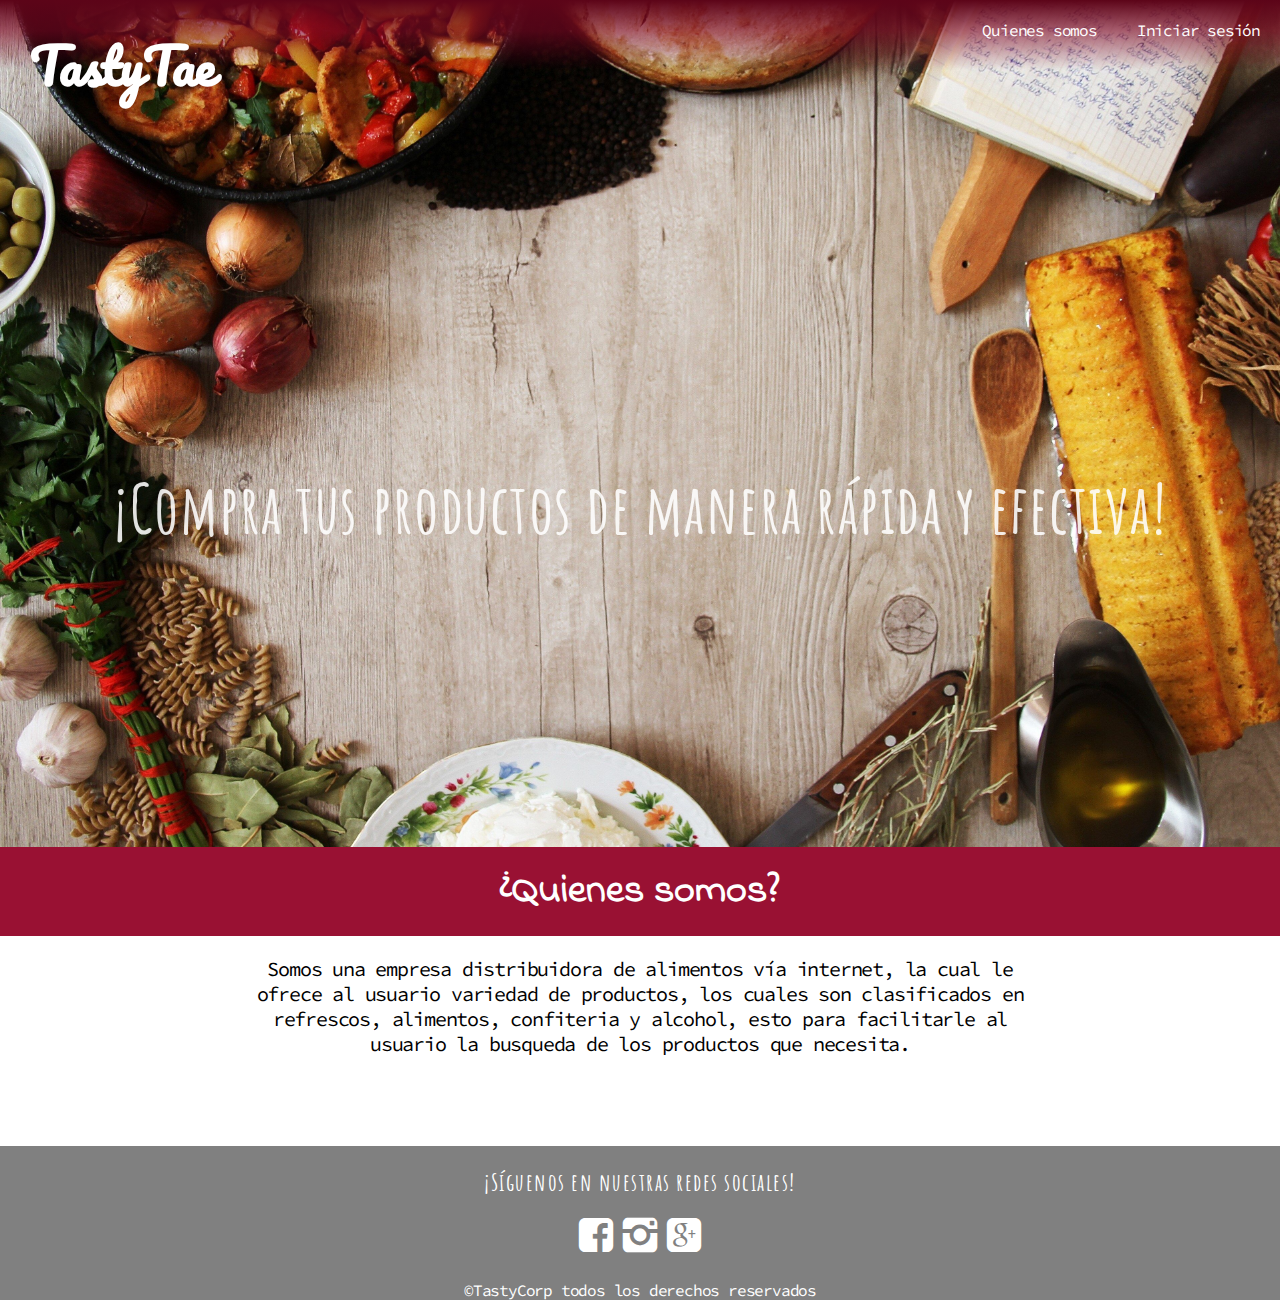
<file: web/index.html>
<!DOCTYPE html>
<!--
To change this license header, choose License Headers in Project Properties.
To change this template file, choose Tools | Templates
and open the template in the editor.
-->
<html>
    <head>
        <title>TODO supply a title</title>
        <meta charset="UTF-8">
        <meta name="viewport" content="width=device-width, initial-scale=1.0">
    </head>
    <body>
        <script>
            window.location.href = "logIn.html";
        </script>
    </body>
</html>
</file>
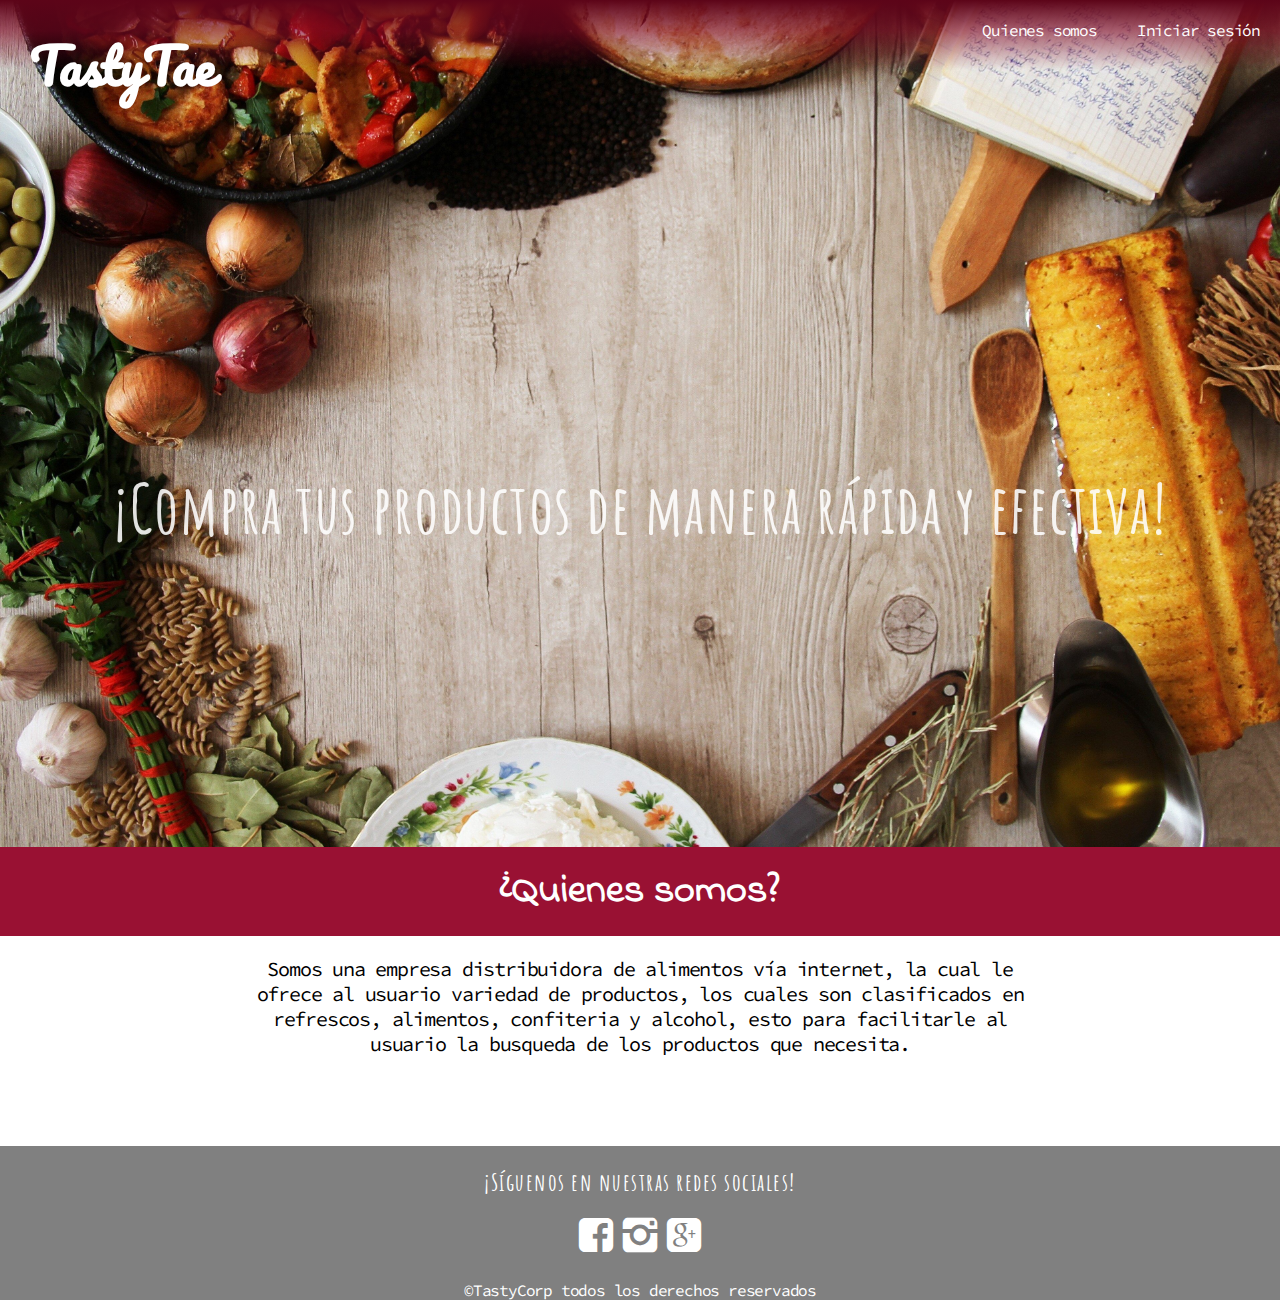
<file: web/logIn.html>
<!DOCTYPE html>
<html lang="es">

<head>
    <meta charset="UTF-8">
    <meta name="viewport" content="width=device-width, initial-scale=1.0">
    <link rel="stylesheet" href="css/estilos.css" />
    <link rel="stylesheet" href="css/icons.css" />
    <title>Inicio</title>
</head>

<body>

    <header>
        <div class="cabecera" id="home">

            <h1><a id="logo" href="#foot">TastyTae</a></h1>

            <span class="icon-bars" id="btn-menu"></span>

            <nav id="nav-menu">

                <ul class="menu-lista">
                    <li><a class="menu-link" href=#about>Quienes somos</a></li>
                    <li><a class="menu-link" href="logIn.jsp">Iniciar sesión</a></li>
                </ul>

            </nav>
        </div>
    </header>

    <div class="banner">
        <img src="imagenes/portada.jpg" alt="Banner" />
        <div class="texto-banner">
            <h2>¡Compra tus productos de manera rápida y efectiva!</h2>
        </div>
    </div>

    <a class="btn-inicio" id="btn-inicio" href="#home" >
        <span class="icon-circle-up"></span>
    </a>

    <main>

        <div id="about">
            <h1>¿Quienes somos?</h1>
            <p>Somos una empresa distribuidora de alimentos vía internet, la cual le ofrece al usuario variedad de
                productos,
                los cuales son clasificados en refrescos, alimentos, confiteria y alcohol, esto para facilitarle al
                usuario la
                busqueda de los productos que necesita.
            </p>
        </div>
        
    </main>
    <footer id="foot">
        <h2>¡Síguenos en nuestras redes sociales!</h2>
        <span class="icon-facebook"></span>
        <span class="icon-instagram"></span>
        <span class="icon-google"></span>
        <p>&copy;TastyCorp todos los derechos reservados</p>
    </footer>

    <script src="js/menu.js"></script>
</body>

</html>
</file>
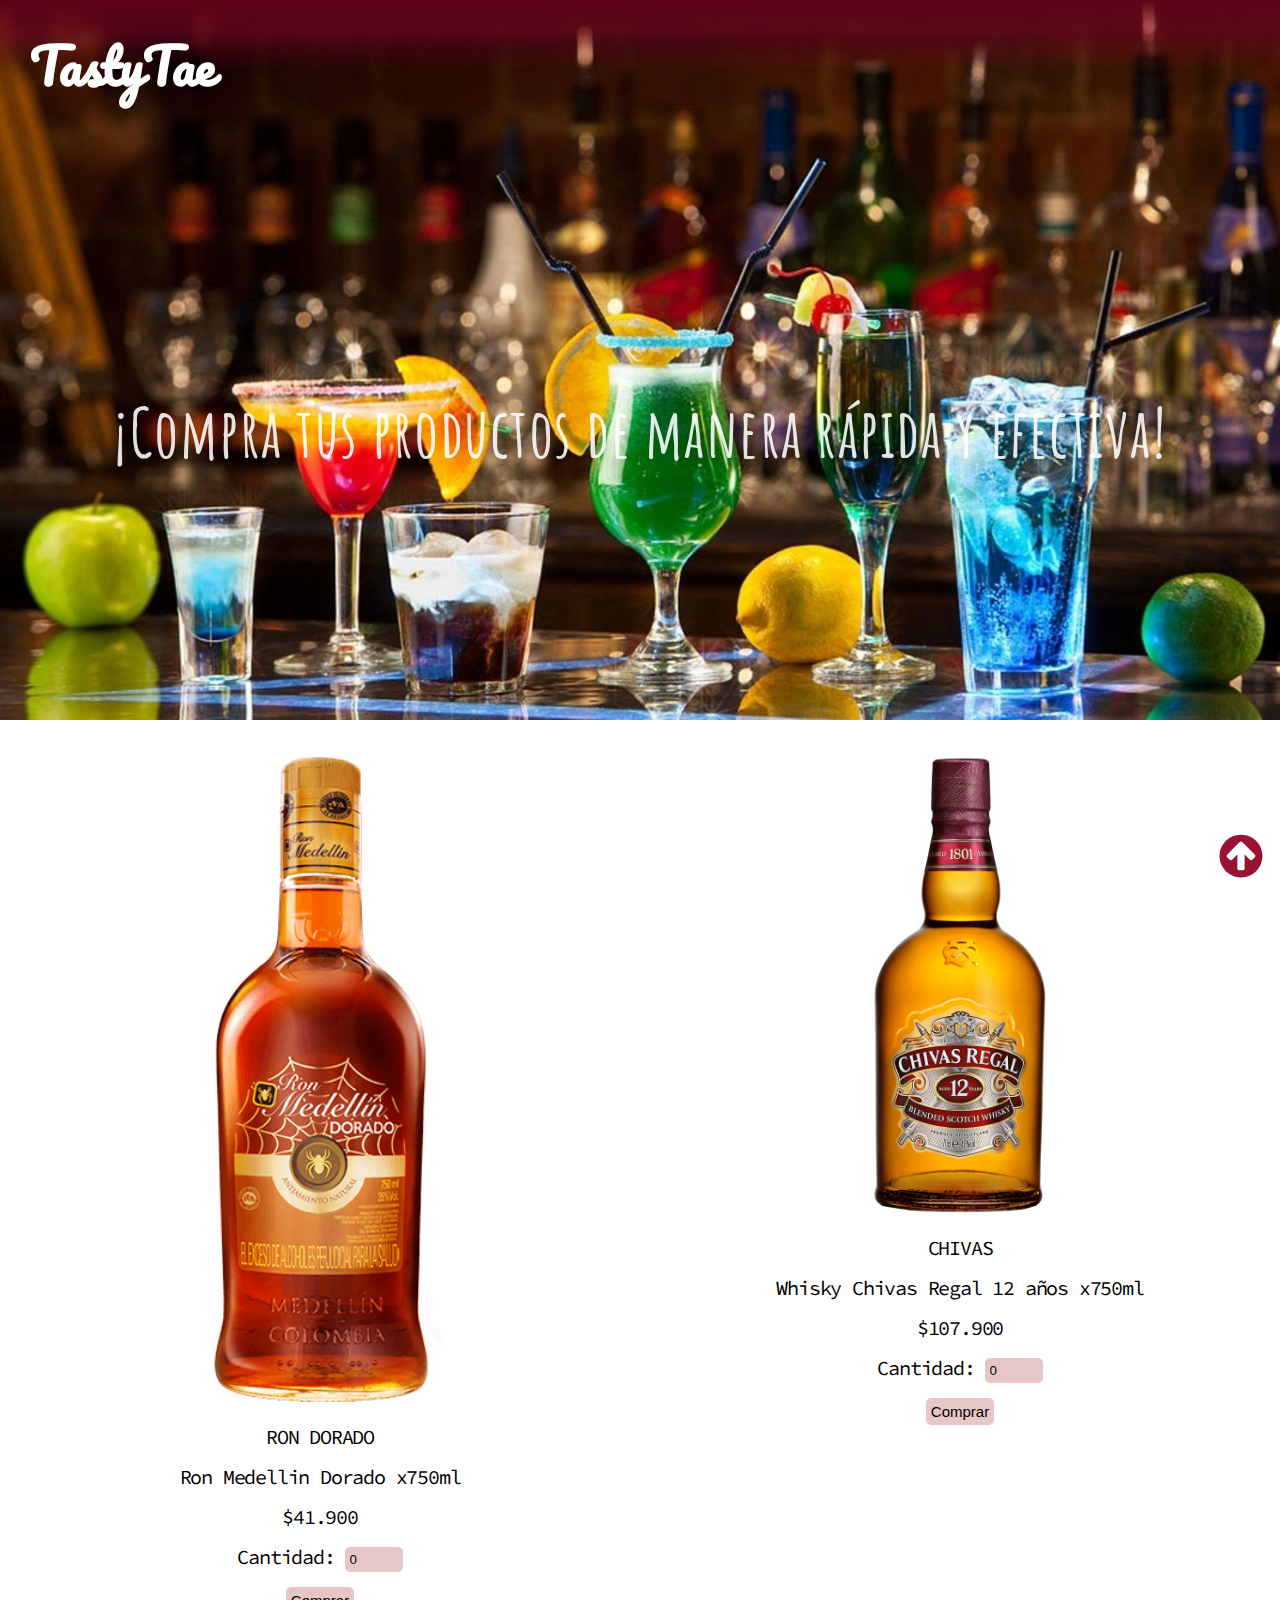
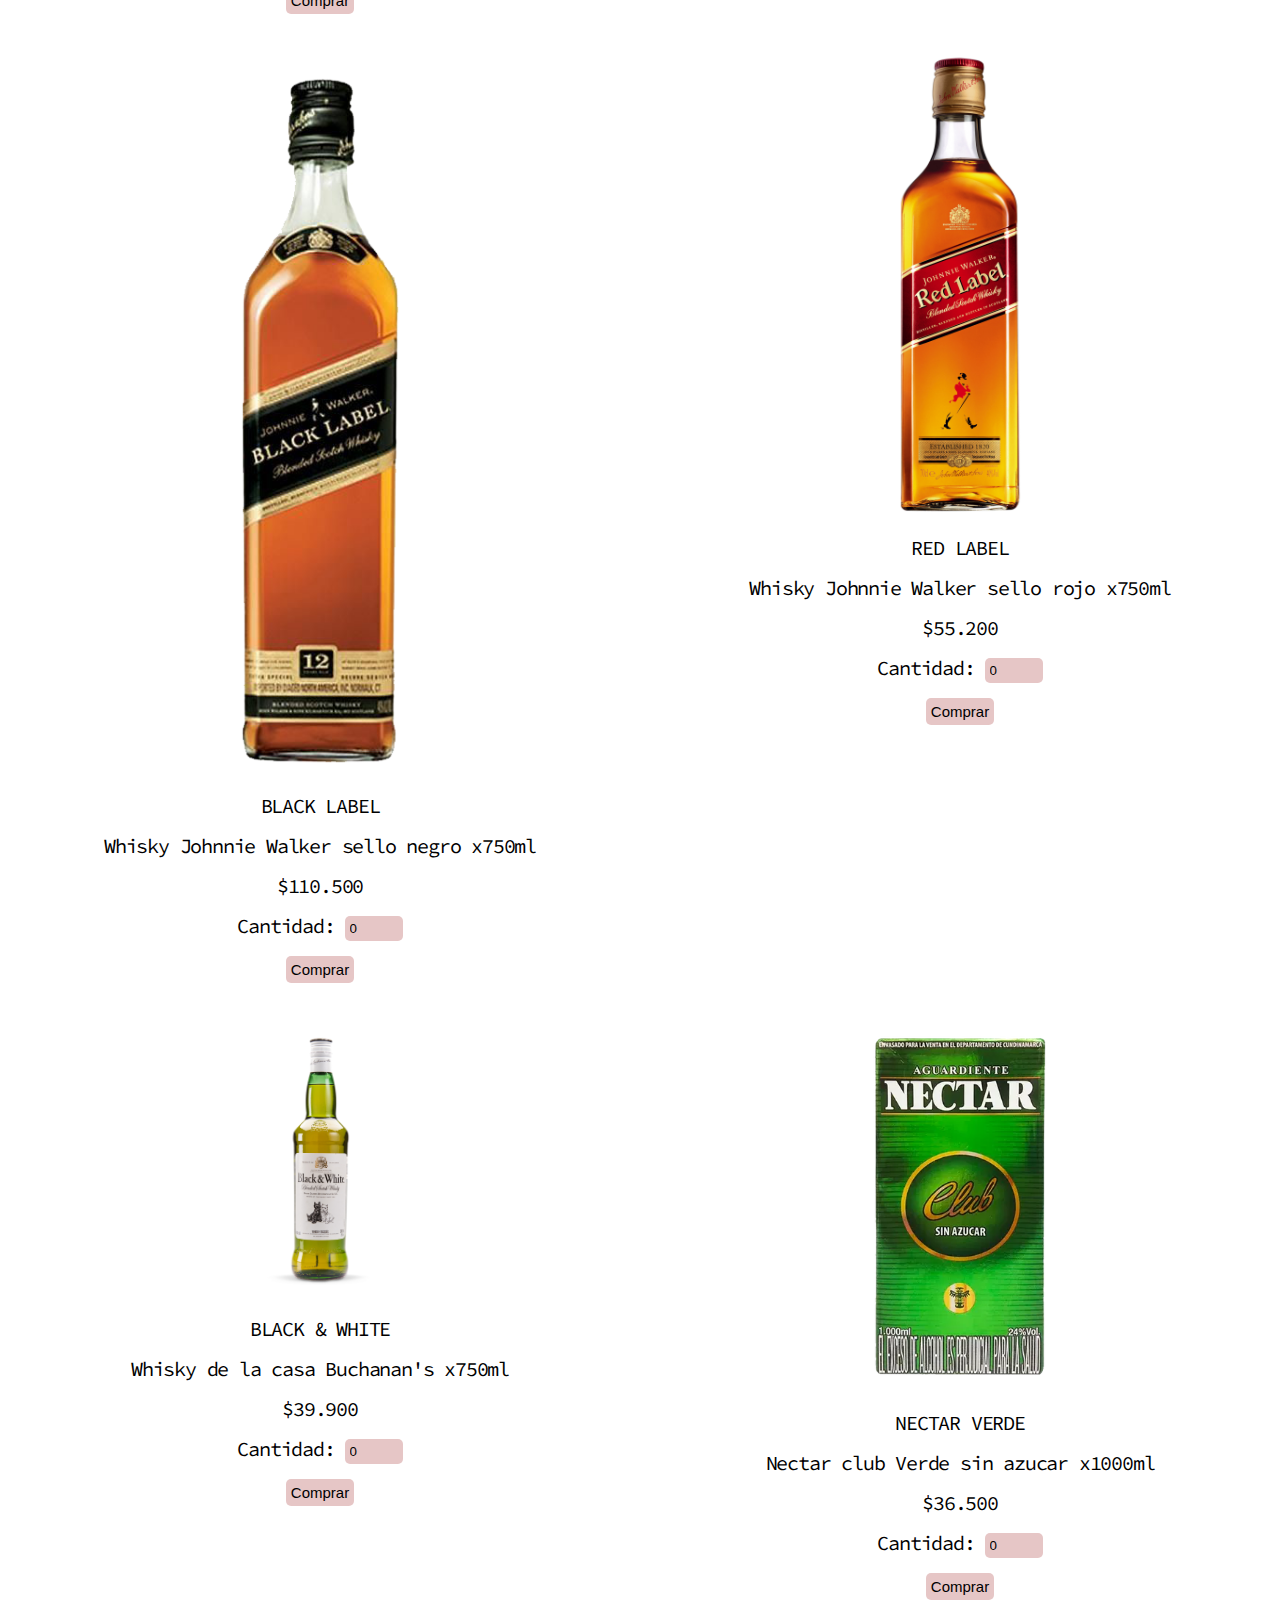
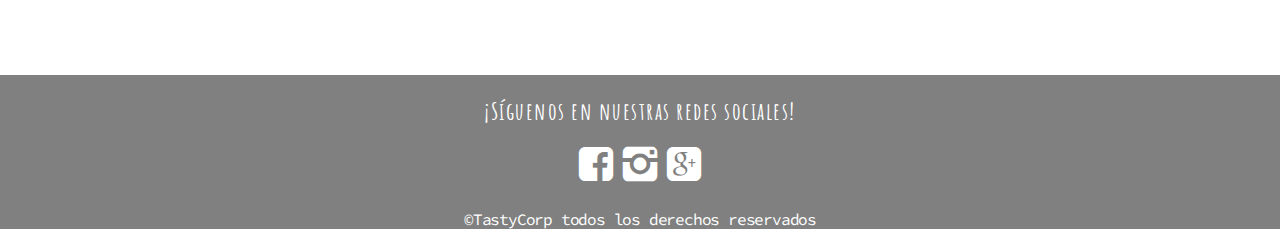
<file: web/html/alcohol.html>
<!DOCTYPE html>
<html lang="es">

<head>
    <meta charset="UTF-8">
    <meta name="viewport" content="width=device-width, initial-scale=1.0">
    <link rel="stylesheet" href="../css/estilos.css" />
    <link rel="stylesheet" href="../css/icons.css" />
    <title>Alcohol</title>
</head>

<body>
    <header>
        <div class="cabecera" id="home">

            <h1><a id="logo" href="../index.html">TastyTae</a></h1>
        </div>
    </header>
    <div class="banner">
        <img src="../imagenes/alcohol.jpg" alt="Banner" />
        <div class="texto-banner">
            <h2>¡Compra tus productos de manera rápida y efectiva!</h2>
        </div>
    </div>

    <a class="btn-inicio" href="#home">
        <span class="icon-circle-up"></span>
    </a>
    <main>
        <section class="compras">
            <div class="div-compra">
                <img class="img-compra" src="../imagenes/dorado.png" alt="Producto">
                <p>RON DORADO</p>
                <p>Ron Medellin Dorado x750ml</p>
                <p>$41.900</p>
                <p>Cantidad:<input class="cantidad" type="number" min="0" max="50" value="0"></p>
                <button class="comprar">Comprar</button>
            </div>
            <div class="div-compra">
                <img class="img-compra" src="../imagenes/chivas.png" alt="Producto">
                <p>CHIVAS</p>
                <p>Whisky Chivas Regal 12 años x750ml</p>
                <p>$107.900</p>
                <p>Cantidad:<input class="cantidad" type="number" min="0" max="50" value="0"></p>
                <button class="comprar">Comprar</button>
            </div>
            <div class="div-compra">
                <img class="img-compra" src="../imagenes/selloNegro.png" alt="Producto">
                <p>BLACK LABEL</p>
                <p>Whisky Johnnie Walker sello negro x750ml</p>
                <p>$110.500</p>
                <p>Cantidad:<input class="cantidad" type="number" min="0" max="50" value="0"></p>
                <button class="comprar">Comprar</button>
            </div>
            <div class="div-compra">
                <img class="img-compra" src="../imagenes/sellloRojo.png" alt="Producto">
                <p>RED LABEL</p>
                <p>Whisky Johnnie Walker sello rojo x750ml</p>
                <p>$55.200</p>
                <p>Cantidad:<input class="cantidad" type="number" min="0" max="50" value="0"></p>
                <button class="comprar">Comprar</button>
            </div>
            <div class="div-compra">
                <img class="img-compra" src="../imagenes/byn.png" alt="Producto">
                <p>BLACK & WHITE</p>
                <p>Whisky de la casa Buchanan's x750ml</p>
                <p>$39.900</p>
                <p>Cantidad:<input class="cantidad" type="number" min="0" max="50" value="0"></p>
                <button class="comprar">Comprar</button>
            </div>
            <div class="div-compra">
                <img class="img-compra" src="../imagenes/nectar.png" alt="Producto">
                <p>NECTAR VERDE</p>
                <p>Nectar club Verde sin azucar x1000ml</p>
                <p>$36.500</p>
                <p>Cantidad:<input class="cantidad" type="number" min="0" max="50" value="0"></p>
                <button class="comprar">Comprar</button>
            </div>
        </section>
    </main>
    <footer id="foot">
        <h2>¡Síguenos en nuestras redes sociales!</h2>
        <span class="icon-facebook"></span>
        <span class="icon-instagram"></span>
        <span class="icon-google"></span>
        <p>&copy;TastyCorp todos los derechos reservados</p>
    </footer>
</body>

</html>
</file>
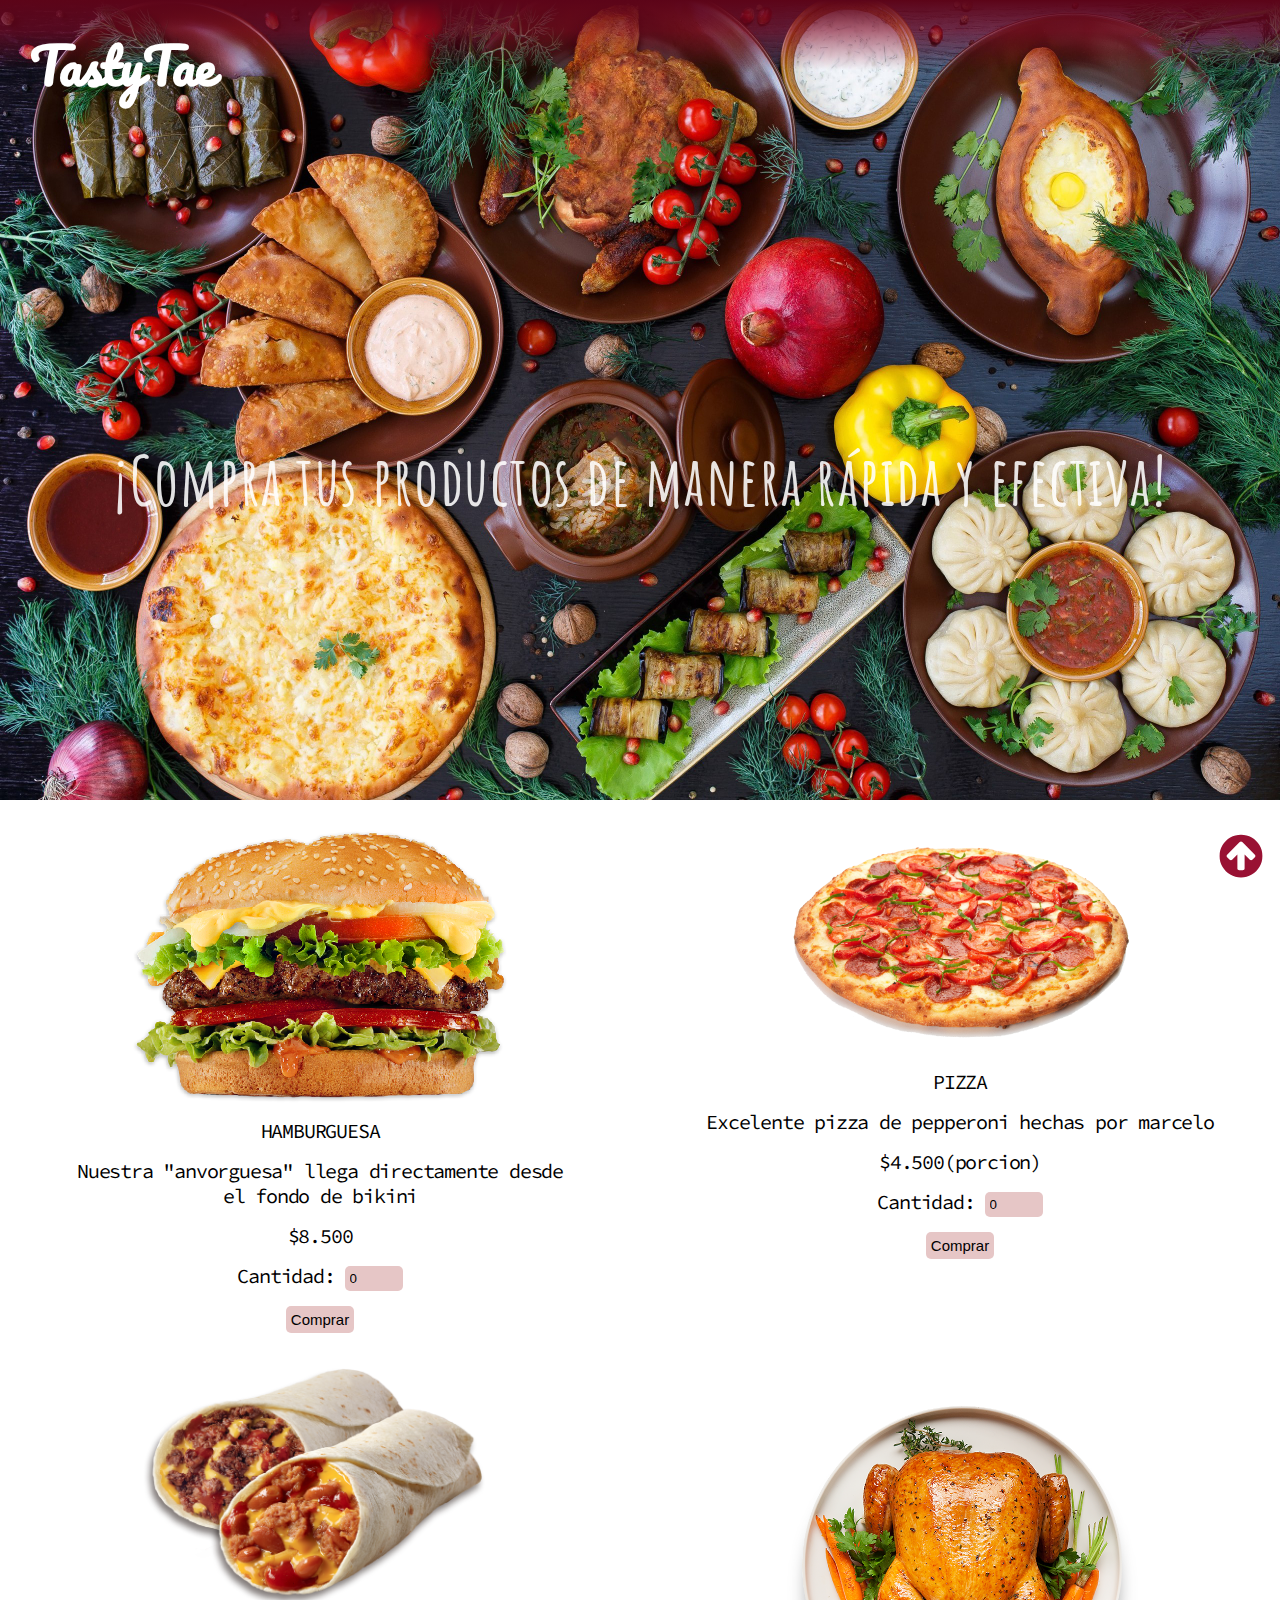
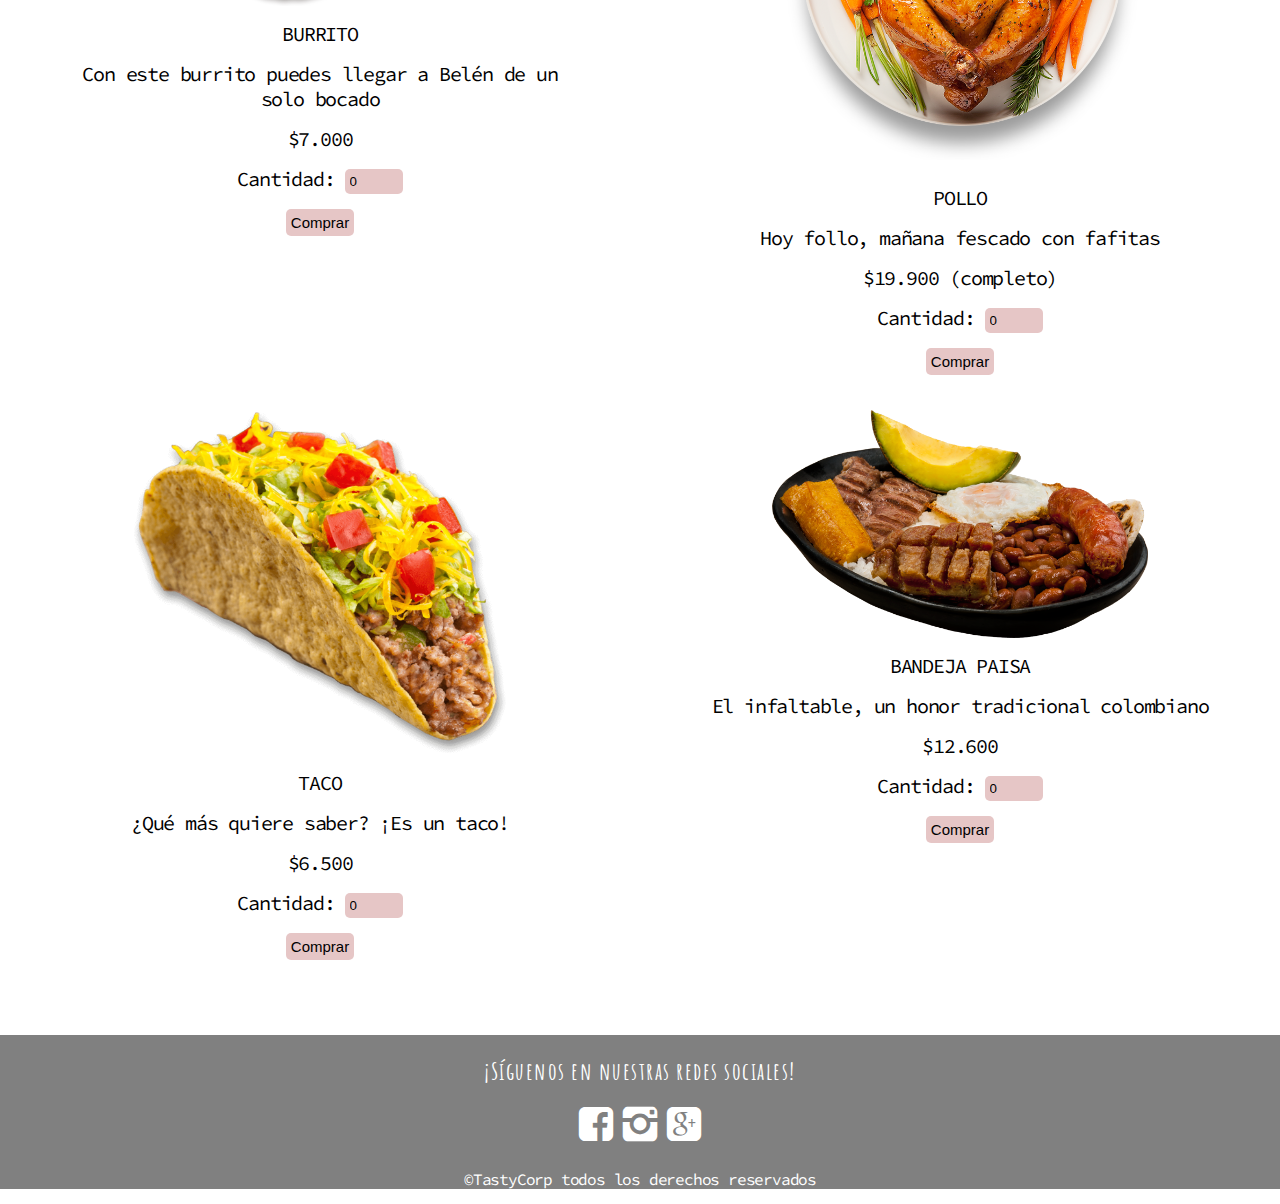
<file: web/html/alimentos.html>
<!DOCTYPE html>
<html lang="es">

<head>
    <meta charset="UTF-8">
    <meta name="viewport" content="width=device-width, initial-scale=1.0">
    <link rel="stylesheet" href="../css/estilos.css" />
    <link rel="stylesheet" href="../css/icons.css" />
    <title>Alimentos</title>
</head>

<body>
    <header>
        <div class="cabecera" id="home">

            <h1><a id="logo" href="../index.html">TastyTae</a></h1>
        </div>
    </header>
    <div class="banner">
        <img src="../imagenes/alimentos.jpg" alt="Banner" />
        <div class="texto-banner">
            <h2>¡Compra tus productos de manera rápida y efectiva!</h2>
        </div>
    </div>

    <a class="btn-inicio" href="#home">
        <span class="icon-circle-up"></span>
    </a>
    <main>
        <section class="compras">
            <div class="div-compra">
                <img class="img-compra" src="../imagenes/hamburguesa.png" alt="Producto">
                <p>HAMBURGUESA</p>
                <p>Nuestra "anvorguesa" llega directamente desde el fondo de bikini</p>
                <p>$8.500</p>
                <p>Cantidad:<input class="cantidad" type="number" min="0" max="50" value="0"></p>
                <button class="comprar">Comprar</button>
            </div>
            <div class="div-compra">
                <img class="img-compra" src="../imagenes/pizza.png" alt="Producto">
                <p>PIZZA</p>
                <p>Excelente pizza de pepperoni hechas por marcelo</p>
                <p>$4.500(porcion)</p>
                <p>Cantidad:<input class="cantidad" type="number" min="0" max="50" value="0"></p>
                <button class="comprar">Comprar</button>
            </div>
            <div class="div-compra">
                <img class="img-compra" src="../imagenes/burrito.png" alt="Producto">
                <p>BURRITO</p>
                <p>Con este burrito puedes llegar a Belén de un solo bocado</p>
                <p>$7.000</p>
                <p>Cantidad:<input class="cantidad" type="number" min="0" max="50" value="0"></p>
                <button class="comprar">Comprar</button>
            </div>
            <div class="div-compra">
                <img class="img-compra" src="../imagenes/polloAsado.png" alt="Producto">
                <p>POLLO</p>
                <p>Hoy follo, mañana fescado con fafitas</p>
                <p>$19.900 (completo)</p>
                <p>Cantidad:<input class="cantidad" type="number" min="0" max="50" value="0"></p>
                <button class="comprar">Comprar</button>
            </div>
            <div class="div-compra">
                <img class="img-compra" src="../imagenes/taco.png" alt="Producto">
                <p>TACO</p>
                <p>¿Qué más quiere saber? ¡Es un taco!</p>
                <p>$6.500</p>
                <p>Cantidad:<input class="cantidad" type="number" min="0" max="50" value="0"></p>
                <button class="comprar">Comprar</button>
            </div>
            <div class="div-compra">
                <img class="img-compra" src="../imagenes/bandeja.png" alt="Producto">
                <p>BANDEJA PAISA</p>
                <p>El infaltable, un honor tradicional colombiano</p>
                <p>$12.600</p>
                <p>Cantidad:<input class="cantidad" type="number" min="0" max="50" value="0"></p>
                <button class="comprar">Comprar</button>
            </div>
        </section>
    </main>
    <footer id="foot">
        <h2>¡Síguenos en nuestras redes sociales!</h2>
        <span class="icon-facebook"></span>
        <span class="icon-instagram"></span>
        <span class="icon-google"></span>
        <p>&copy;TastyCorp todos los derechos reservados</p>
    </footer>
</body>

</html>
</file>
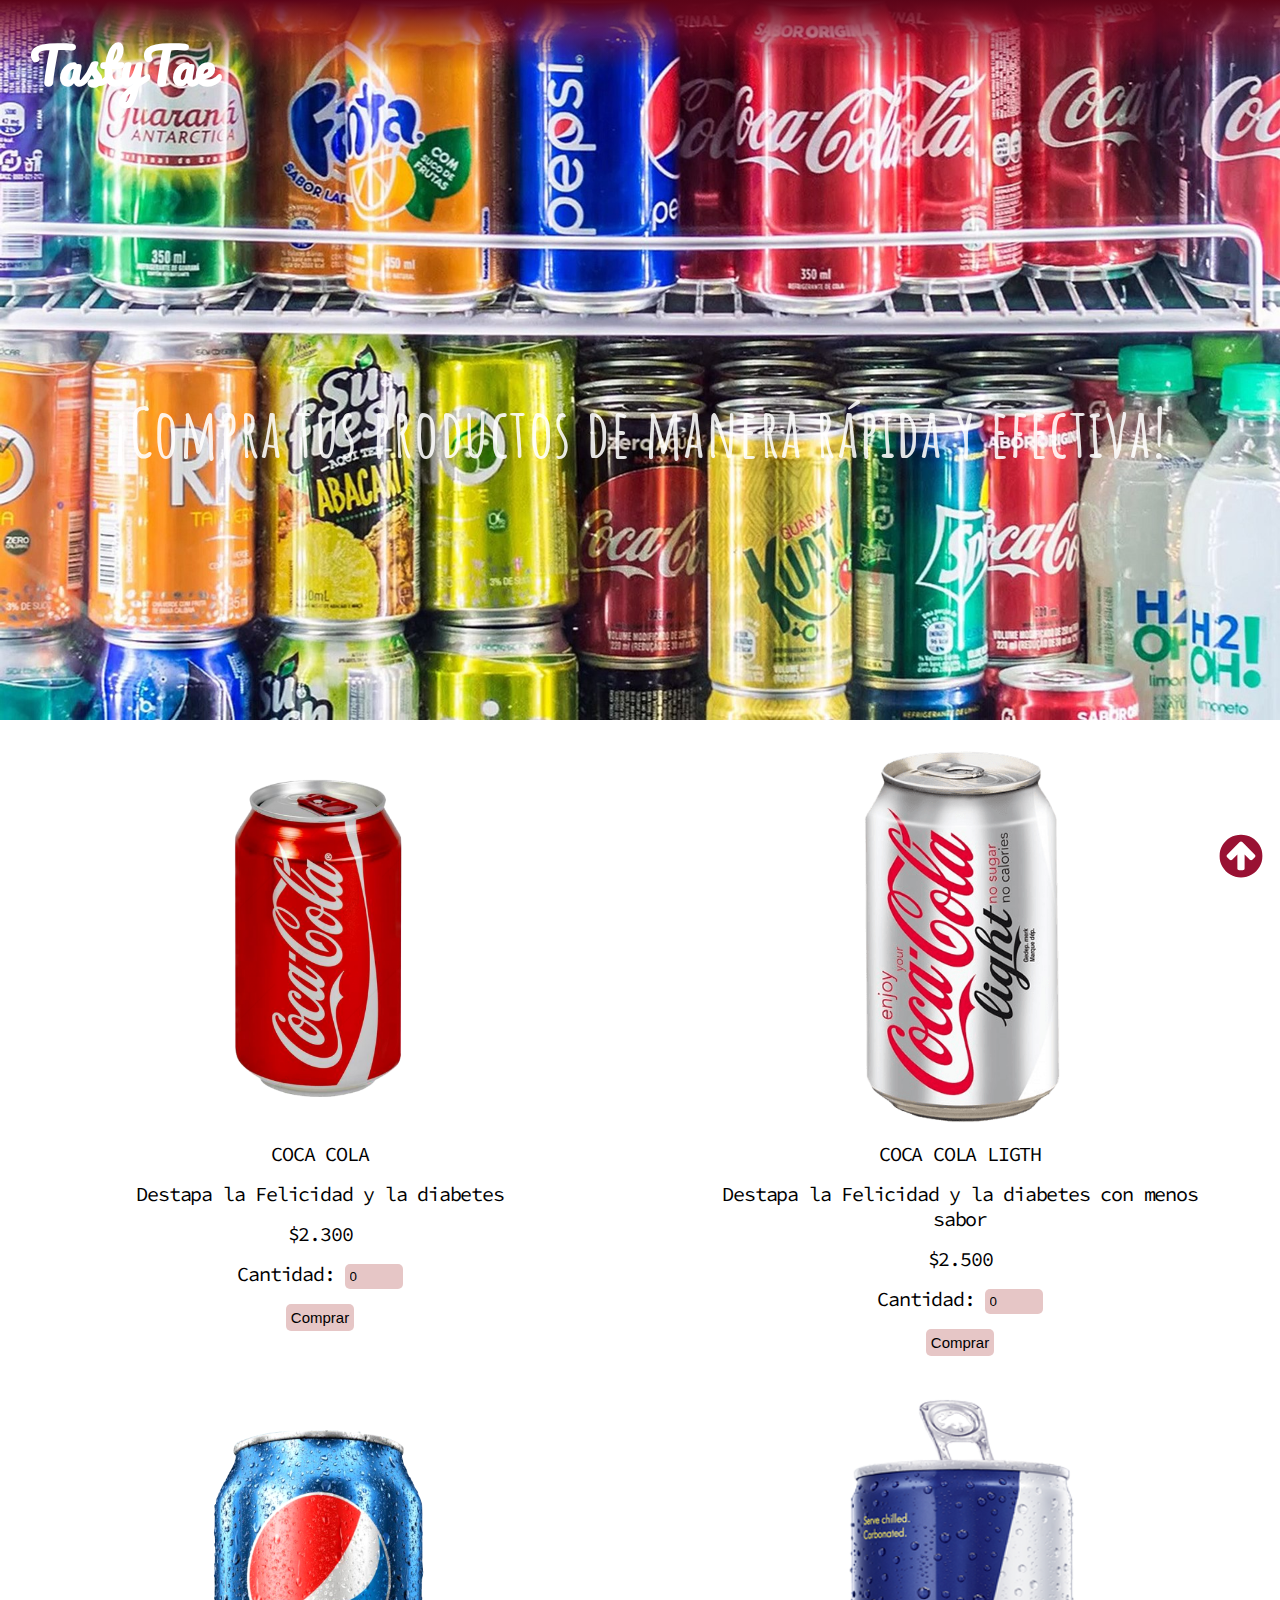
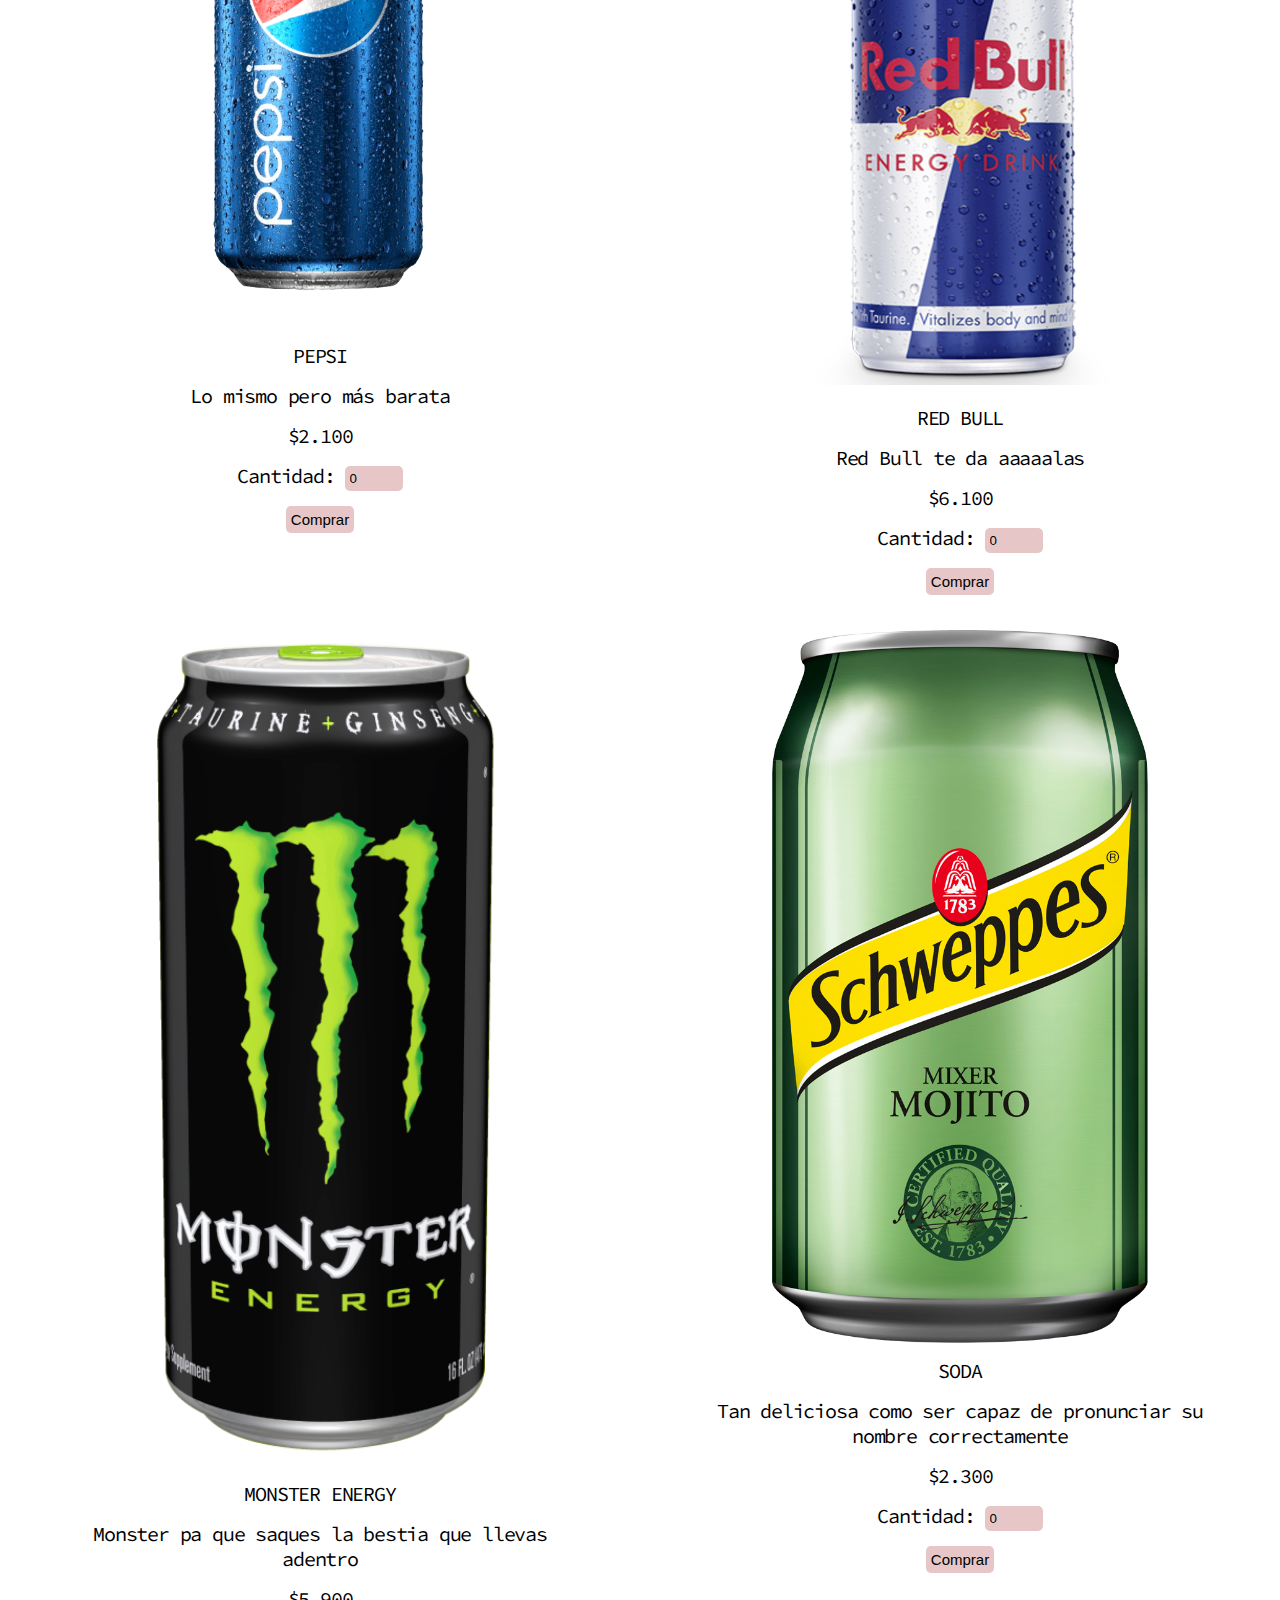
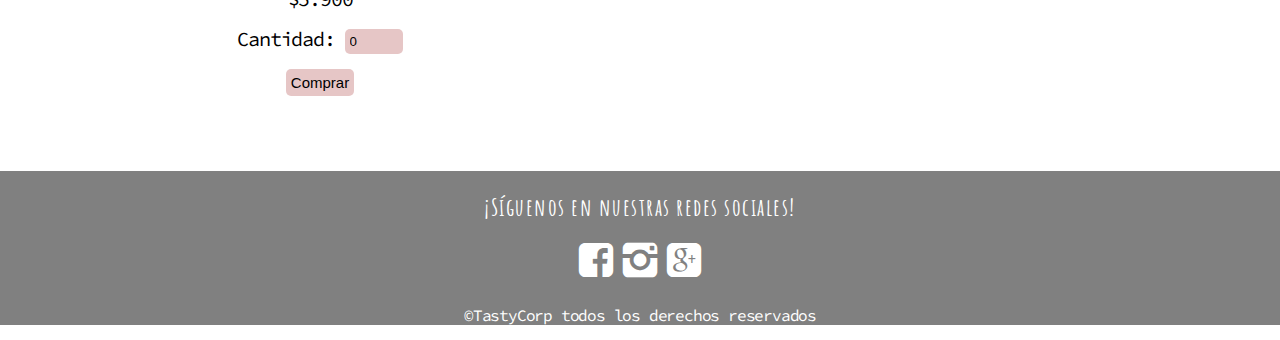
<file: web/html/bebidas.html>
<!DOCTYPE html>
<html lang="es">
<head>
    <meta charset="UTF-8">
    <meta name="viewport" content="width=device-width, initial-scale=1.0">
    <link rel="stylesheet" href="../css/estilos.css" />
    <link rel="stylesheet" href="../css/icons.css" />
    <title>Bebidas</title>
</head>
<body>
    <header>
        <div class="cabecera" id="home">

            <h1><a id="logo" href="../index.html">TastyTae</a></h1>
        </div>
    </header>
    <div class="banner">
        <img src="../imagenes/bebidas.jpg" alt="Banner" />
        <div class="texto-banner">
            <h2>¡Compra tus productos de manera rápida y efectiva!</h2>
        </div>
    </div>

    <a class="btn-inicio" href="#home">
        <span class="icon-circle-up"></span>
    </a>
    <main>
        <section class="compras">
            <div class="div-compra">
                <img class="img-compra" src="../imagenes/coca.png" alt="Producto">
                <p>COCA COLA</p>
                <p>Destapa la Felicidad y la diabetes</p>
                <p>$2.300</p>
                <p>Cantidad:<input class="cantidad" type="number" min="0" max="50" value="0"></p>
                <button class="comprar">Comprar</button>
            </div>
            <div class="div-compra">
                <img class="img-compra" src="../imagenes/cocaDiet.png" alt="Producto">
                <p>COCA COLA LIGTH</p>
                <p>Destapa la Felicidad y la diabetes con menos sabor</p>
                <p>$2.500</p>
                <p>Cantidad:<input class="cantidad" type="number" min="0" max="50" value="0"></p>
                <button class="comprar">Comprar</button>
            </div>
            <div class="div-compra">
                <img class="img-compra" src="../imagenes/pepsi.png" alt="Producto">
                <p>PEPSI</p>
                <p>Lo mismo pero más barata</p>
                <p>$2.100</p>
                <p>Cantidad:<input class="cantidad" type="number" min="0" max="50" value="0"></p>
                <button class="comprar">Comprar</button>
            </div>
            <div class="div-compra">
                <img class="img-compra" src="../imagenes/redBull.png" alt="Producto">
                <p>RED BULL</p>
                <p>Red Bull te da aaaaalas</p>
                <p>$6.100</p>
                <p>Cantidad:<input class="cantidad" type="number" min="0" max="50" value="0"></p>
                <button class="comprar">Comprar</button>
            </div>
            <div class="div-compra">
                <img class="img-compra" src="../imagenes/monster.png" alt="Producto">
                <p>MONSTER ENERGY</p>
                <p>Monster pa que saques la bestia que llevas adentro</p>
                <p>$5.900</p>
                <p>Cantidad:<input class="cantidad" type="number" min="0" max="50" value="0"></p>
                <button class="comprar">Comprar</button>
            </div>
            <div class="div-compra">
                <img class="img-compra" src="../imagenes/soda.png" alt="Producto">
                <p>SODA</p>
                <p>Tan deliciosa como ser capaz de pronunciar su nombre correctamente</p>
                <p>$2.300</p>
                <p>Cantidad:<input class="cantidad" type="number" min="0" max="50" value="0"></p>
                <button class="comprar">Comprar</button>
            </div>
        </section>
        </main>
        <footer id="foot">
            <h2>¡Síguenos en nuestras redes sociales!</h2>
            <span class="icon-facebook"></span>
            <span class="icon-instagram"></span>
            <span class="icon-google"></span>
            <p>&copy;TastyCorp todos los derechos reservados</p>
        </footer>
</body>
</html>
</file>
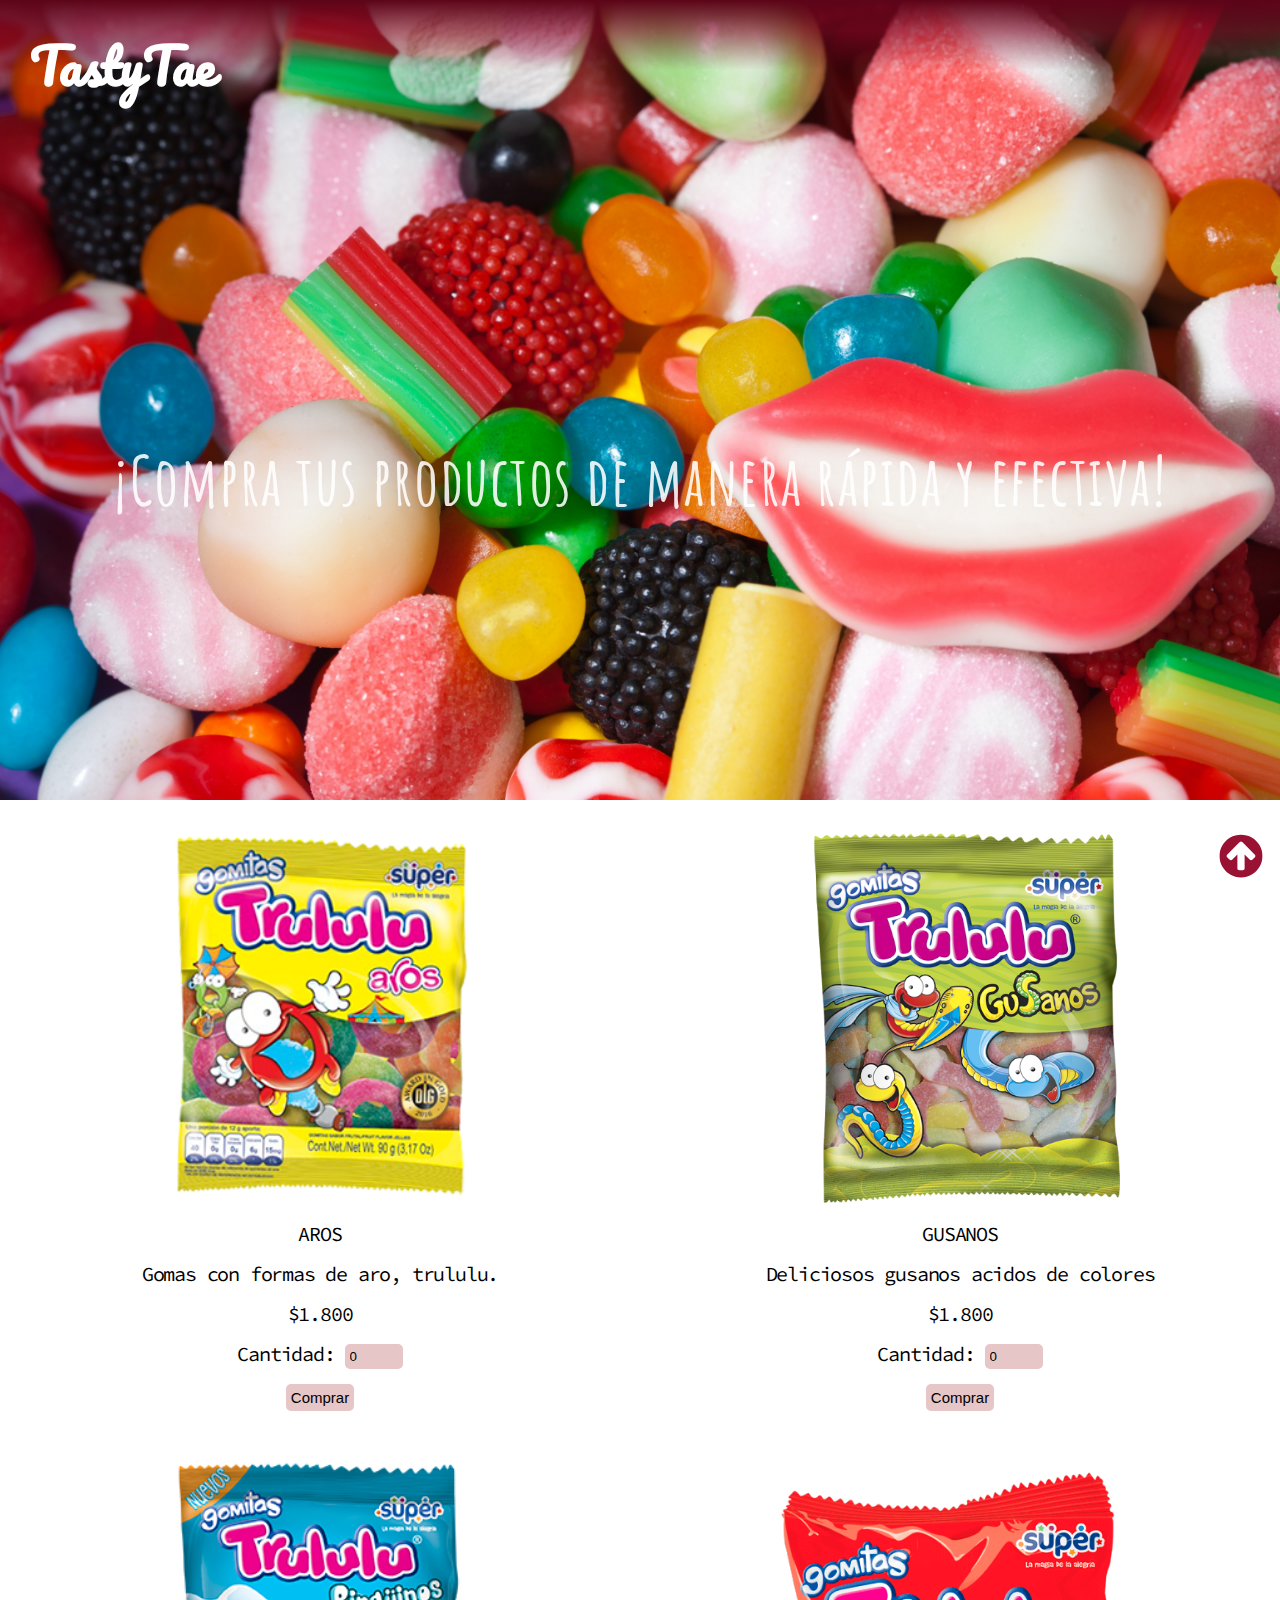
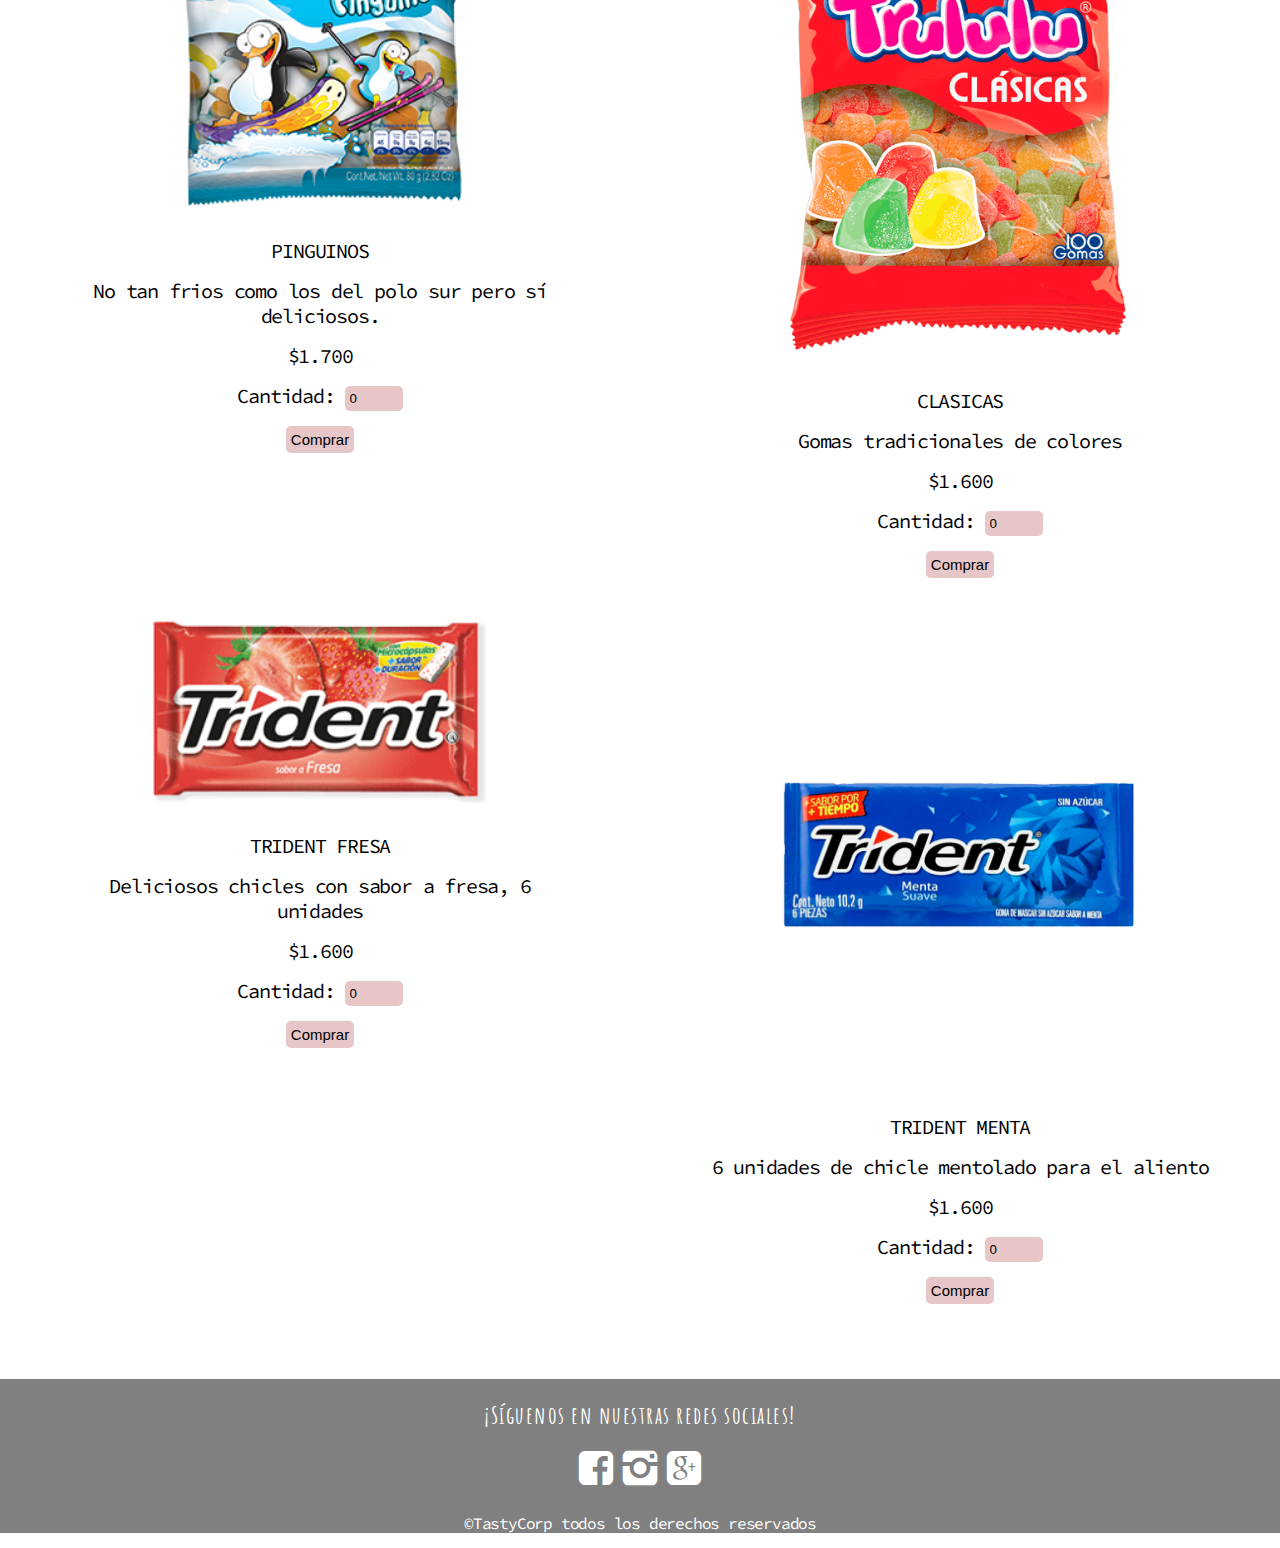
<file: web/html/dulces.html>
<!DOCTYPE html>
<html lang="es">

<head>
    <meta charset="UTF-8">
    <meta name="viewport" content="width=device-width, initial-scale=1.0">
    <link rel="stylesheet" href="../css/estilos.css" />
    <link rel="stylesheet" href="../css/icons.css" />
    <title>Dulces</title>
</head>

<body>
    <header>
        <div class="cabecera" id="home">

            <h1><a id="logo" href="../index.html">TastyTae</a></h1>
        </div>
    </header>
    <div class="banner">
        <img src="../imagenes/dulces.jpg" alt="Banner" />
        <div class="texto-banner">
            <h2>¡Compra tus productos de manera rápida y efectiva!</h2>
        </div>
    </div>

    <a class="btn-inicio" href="#home">
        <span class="icon-circle-up"></span>
    </a>
    <main>
        <section class="compras">
            <div class="div-compra">
                <img class="img-compra" src="../imagenes/aros.png" alt="Producto">
                <p>AROS</p>
                <p>Gomas con formas de aro, trululu.</p>
                <p>$1.800</p>
                <p>Cantidad:<input class="cantidad" type="number" min="0" max="50" value="0"></p>
                <button class="comprar">Comprar</button>
            </div>
            <div class="div-compra">
                <img class="img-compra" src="../imagenes/gusanos.png" alt="Producto">
                <p>GUSANOS</p>
                <p>Deliciosos gusanos acidos de colores</p>
                <p>$1.800</p>
                <p>Cantidad:<input class="cantidad" type="number" min="0" max="50" value="0"></p>
                <button class="comprar">Comprar</button>
            </div>
            <div class="div-compra">
                <img class="img-compra" src="../imagenes/pinguinos.png" alt="Producto">
                <p>PINGUINOS</p>
                <p>No tan frios como los del polo sur pero sí deliciosos.</p>
                <p>$1.700</p>
                <p>Cantidad:<input class="cantidad" type="number" min="0" max="50" value="0"></p>
                <button class="comprar">Comprar</button>
            </div>
            <div class="div-compra">
                <img class="img-compra" src="../imagenes/clasicas.png" alt="Producto">
                <p>CLASICAS</p>
                <p>Gomas tradicionales de colores</p>
                <p>$1.600</p>
                <p>Cantidad:<input class="cantidad" type="number" min="0" max="50" value="0"></p>
                <button class="comprar">Comprar</button>
            </div>
            <div class="div-compra">
                <img class="img-compra" src="../imagenes/tridentFresa.png" alt="Producto">
                <p>TRIDENT FRESA</p>
                <p>Deliciosos chicles con sabor a fresa, 6 unidades</p>
                <p>$1.600</p>
                <p>Cantidad:<input class="cantidad" type="number" min="0" max="50" value="0"></p>
                <button class="comprar">Comprar</button>
            </div>
            <div class="div-compra">
                <img class="img-compra" src="../imagenes/tridentMenta.png" alt="Producto">
                <p>TRIDENT MENTA</p>
                <p>6 unidades de chicle mentolado para el aliento</p>
                <p>$1.600</p>
                <p>Cantidad:<input class="cantidad" type="number" min="0" max="50" value="0"></p>
                <button class="comprar">Comprar</button>
            </div>
        </section>
    </main>
    <footer id="foot">
        <h2>¡Síguenos en nuestras redes sociales!</h2>
        <span class="icon-facebook"></span>
        <span class="icon-instagram"></span>
        <span class="icon-google"></span>
        <p>&copy;TastyCorp todos los derechos reservados</p>
    </footer>
</body>

</html>
</file>
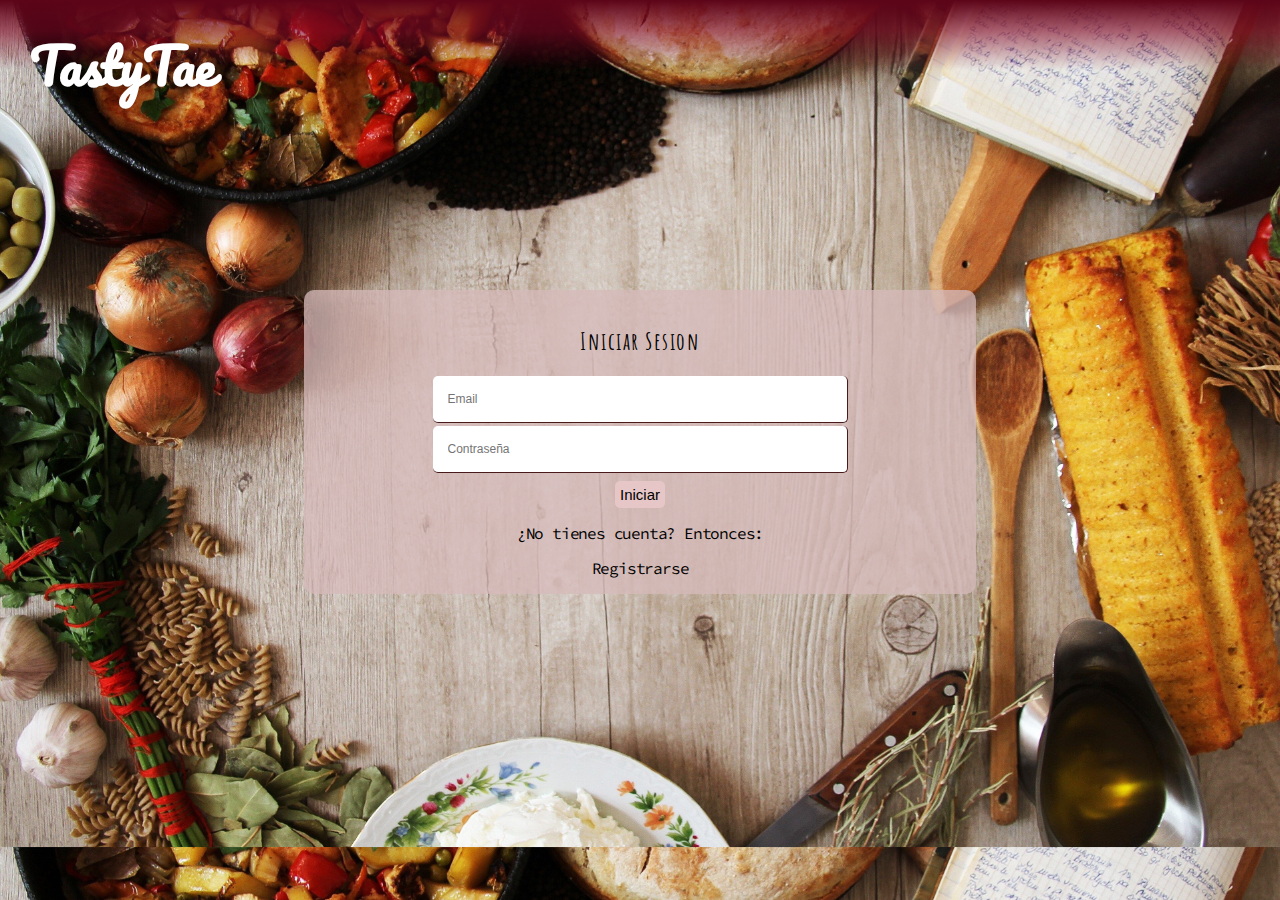
<file: web/html/inicioDeSesion.html>
<!DOCTYPE html>
<html lang="es">

<head>
    <meta charset="UTF-8">
    <meta name="viewport" content="width=device-width, initial-scale=1.0">
    <link rel="stylesheet" href="../css/estilos.css" />
    <link rel="stylesheet" href="../css/icons.css" />
    <title>Log-in</title>

</head>

<body class="cuerpo">
    <header>
        <div class="cabecera" id="home">
            <h1><a id="logo" href="../index.html">TastyTae</a></h1>
        </div>
    </header>
    <section class="seccion">
        <div class="sesion">
            <nav class="registro" id="registro">
                <div class="signup">
                    <h2>Registrarse</h2>
                    <div>
                        <input type="text" class="input" placeholder="Nombre" required/>
                        <input type="text" class="input" placeholder="Celular" />
                        <input type="text" class="input" placeholder="Dirección" />
                        <input type="email" class="input" placeholder="Email" required/>
                        <input type="password" class="input" placeholder="Contraseña" required/>
                    </div>
                    <button class="botones" id="sumbit">Registrarse</button>
                    <p>¿Ya tienes cuenta? Entonces:</p>
                    <p id="inicio-sesion">Iniciar sesión</p>
                </div>
            </nav>
            <nav class="login slide-up" id="login">
                <div>
                    <h2>Iniciar Sesion</h2>
                    <div>
                        <input type="email" class="input" placeholder="Email" />
                        <input type="password" class="input" placeholder="Contraseña" />
                    </div>
                    <button class="botones" id="submit">Iniciar</button>
                    <p>¿No tienes cuenta? Entonces:</p>
                    <p id="registro-sesion">Registrarse</p>
                </div>
            </nav>
        </div>
    </section>
    <script src="../js/sesion.js"></script>
</body>

</html>
</file>
<file: web/css/estilos.css>
@import url('https://fonts.googleapis.com/css?family=Amatic+SC|Indie+Flower|Pacifico|Source+Code+Pro&display=swap');

/*
font-family: 'Indie Flower', cursive;
font-family: 'Pacifico', cursive;
font-family: 'Source Code Pro', monospace;
font-family: 'Amatic SC', cursive;
*/


/*GENERAL*/

html{
    /*TRANSICION LENTA*/
    scroll-behavior: smooth;
}
body{
    margin: 0%;
}
img{
    display: block;
    max-width: 100%;
}
h1{
    text-align: center;
    font-family: 'Indie Flower', cursive;    
}
h2{
    text-align: center;
    font-family: 'Amatic SC', cursive;  
    letter-spacing: 1.5px;
}
a,p{
    font-family: 'Source Code Pro', monospace; 
    letter-spacing: -1.2px;
}
p{
    text-align: center;
    margin: 15px;
}
#logo{
    text-decoration: none;
    font-family: 'Pacifico', cursive;
    font-size: 40px;
    color: white;
    padding-left: 30px;
}

/*HEADER*/
header{
    background: linear-gradient(to bottom, rgba(92,4,24,1) 0%, rgba(128, 8, 36, 0.616) 44%, rgba(153, 17, 51, 0) 100%);
    height: 70px;
}

.cabecera{
    display: flex;
    justify-content: space-between;
}

.icon-bars{
    margin: 15px;
    margin-right: 5px;
    width: 40px;
    height: 40px;
    line-height: 45px;
    border-radius: 5px;
    font-size: 30px;
    color: rgb(255, 255, 255);
    display: block;
    text-align: center;
    cursor: pointer;
    /*Mozilla que cuadre el menu al borde*/
    margin-left: auto;
}
nav{
    position: absolute;
    top: 70px;
    left: -100%;
    width: 100%;
    transition: all 0.4s;
}
.menu-lista{
    list-style: none;
    padding: 0px;
    margin: 0px;
}
.menu-link{
    display: block;
    padding: 20px;
    background-color: rgb(255, 255, 255);
    color: brown;
    text-decoration: none;
}
.menu-link:hover{
    background-color: rgba(153,17,51,1);
    color: white;
}
.mostrar{
    left: 0%;
}

/*VOLVER*/
.btn-inicio{
    text-decoration: none;
    position: fixed;
    right: 15px;
    bottom: 5px;
    z-index: 1000;
}
.icon-circle-up{
    
    font-size: 50px;
    color: rgba(153,17,51,1);
    text-decoration: none;
    right: 30px;
    bottom: 30px;
}

/*BANNER*/
.banner{
    position: relative;
    top: -70px;
    z-index: -500;
}
.banner .texto-banner{
    position: absolute;
    top: 60%;
    left: 50%;
    transform: translateX(-50%) translateY(-50%);
    text-align: center;
    width: 100%;
    height: auto;
    font-size: 20px;
    color: rgba(255, 255, 255, 0.877);
}

/*MAIN*/
main{
    position: relative;
    top: -70px;
}
main h1{
    display: block;
    color: white;
    background-color: rgba(153,17,51,1);
    padding: 15px;
    margin: 0px;
}
.sec-productos div{
    position: relative;
    background-color: rgb(214, 166, 166);
    margin-top: 25px;
    border-radius: 25px;
    box-shadow: 2px 2px 2px rgba(0,0,0,0.2);
    transition: all 0.25s;
}
.sec-productos div:hover{
    transform: translateY(-10px);
    box-shadow: 2px 12px 16px rgba(0,0,0,0.2);
}

.sec-productos a{
    position: absolute;
    top: 0;
    left: 0;
    width: 100%;
    height: 100%;

}
.sec-productos p{
    padding: 15px;
}
.img-prod{
    display: block;
    width: 90%;
    margin: auto;
}

#alimentos, #refrescos, #confiteria, #tragos{
    margin: 0px;
    margin-top: 15px;  
}

/*PAGINAS*/
.compras{
    display: flex;
    justify-content: space-between;
    flex-wrap: wrap;
}
.div-compra{
    margin: auto;
    margin-top: 15px;
    /*background-color: rgb(214, 166, 166);*/
    background-color: white;
    width: 80%;
    border-radius: 15px;
    transition:  all 0.4s;
}
.div-compra:hover{
    transform: translateY(-5px);
    box-shadow: 2px 12px 16px rgba(0,0,0,0.2);
}
.img-compra{
    display: block;
    margin: auto;
    margin-top: 15px;
    justify-content: center;
    width: 70%;
    border-radius: 15px;
    transition:  all 0.4s;
}
.img-compra:hover{
    transform: translateY(-5px);
    box-shadow: 2px 12px 16px rgba(0,0,0,0.2);
}
.cantidad{
    outline: none;
    margin-left: 10px;
    border-radius: 5px;
    border: 0;
    padding: 5px;
    background-color: rgb(230, 198, 198);
}
.comprar{
    display: block;
    margin: auto;
    border-radius: 5px;
    padding: 5px;
    font-size: 15px;
    margin-bottom: 5px;
    border: none;
    background-color: rgb(230, 198, 198);
    cursor: pointer;
}
.comprar:hover{
    background-color: rgb(248, 222, 222);
    transition: 0.4s;
}
/*PAGINA DE INICIO DE SESION*/
.cuerpo{
    background-image: url("../imagenes/portada.jpg");
    background-size: cover;  
}
.seccion{
    margin-top: 220px;
}
.sesion{
    padding: 1rem;
    text-align: center;
    border-radius: 10px;
    background-color: rgba(214, 186, 186, 0.753);
    width: 50%;
    margin: auto;
}
.registro{
    position: absolute;
    align-content: center;
    text-align: center;
}
.input {
    border: 0;
    outline: none;
    height: 30px;
    line-height: 30px;
    padding: 8px 15px;
    margin-bottom: 3px;
    border-bottom: 1px solid rgb(73, 26, 26);
    border-right: 1px solid rgb(73, 26, 26);
    width: 60%;
    font-size: 12px;
    border-radius: 5px;
}
.login{
    position: static;
    top: 70px;
    width: 100%;
}
#inicio-sesion{
    display: contents;
    text-decoration: underline;
    transition: 0.4s;
}
#inicio-sesion:hover{
    color: white;
    cursor: pointer;
}
#registro-sesion{
    display: contents;
    text-decoration: underline;
    transition: 0.4s;
}
#registro-sesion:hover{
    color: white;
    cursor: pointer;
}
.botones{
    border-radius: 5px;
    padding: 5px;
    font-size: 15px;
    margin-top: 5px;
    border: none;
    background-color: rgb(230, 198, 198);
    cursor: pointer;
    transition: 0.4s;  
}
.botones:hover{
    color:white;
    transform: translateY(-1px);
    box-shadow: 2px 12px 16px rgba(0,0,0,0.2);
}
.ocultar{
    left: -100%;
}
.esconder{
    display: none;
}
.mostrando{
    display: contents;
}
input:invalid:required{
    border-color: red;
}
/*FOOTER*/
footer{
    background-color: gray;
    color: white;
    text-align: center;
    padding-top: 1px;
    margin: 0px;
}
.icon-facebook{
    cursor: pointer;
    font-size: 40px;
}
.icon-instagram{
    cursor: pointer;
    font-size: 40px;
}
.icon-google{
    cursor: pointer;
    font-size: 40px;
}

/*RESPONSIVE*/
@media(min-width:480px){
    #logo{
        font-size: 50px;
    }
    .icon-bars{
        margin: 20px;
        margin-right: 5px;
        width: 50px;
        height: 50px;
        line-height: 45px;
        border-radius: 5px;
        font-size: 40px;
    }
    .banner .texto-banner{
        font-size: 25px;
        top: 60%;
    }
    main h2{
       font-size: 30px;
    }
    main p{
        font-size: 20px;
    }
}
@media(min-width:768px){

    .banner .texto-banner{
        font-size: 30px;
        top: 60%;
    }
    main h2{
       font-size: 33px;
    }
    main p{
        font-size: 20px;
    }
    .sec-productos{
        display: flex;
        justify-content: space-between;
        flex-wrap: wrap;
    }
    .columna{
        width: 49%; 
    }
    #about p{
        margin: auto;
        margin-top: 10px;
        margin-bottom: 10px;
        width: 80%;
    }
    .productos{
        padding: 60px;
        font-size: 20px;
    }
}
@media(min-width:1024px){
    nav{
        position: static;
        width: auto;
    }
    .menu-lista{
        display: flex;
    }
    .menu-link{
        background: none;
        color: white;
    }
    .menu-link:hover{
        background-color:white ;
        color: rgba(153,17,51,1);
    }
    .icon-bars{
        display: none;
    }
    .banner .texto-banner{
        font-size: 35px;
        top: 60%;
    }
    main h1{
        font-size: 40px;
    }
    main h2{
       font-size: 40px;
    }
    main p{
        font-size: 20px;
    }
    .sec-productos{
        margin: auto;
        width: 95%;
    }
    #about p{
        margin: auto;
        margin-top: 20px;
        margin-bottom: 20px;
        width: 60%;
    }
    .productos{
        transition: all 0.4s;
        padding: 70px;
        font-size: 23px;
    }
    .productos:hover{
        transform: translateY(-10px);
        box-shadow: 2px 12px 16px rgba(0,0,0,0.2);
    }
    .div-compra{
        width: 42%;
    }
}
@media(min-width:1280px){
    .banner .texto-banner{
        font-size: 45px;
        top: 60%;
    }
    .sec-productos{
        margin: auto;
        width: 85%;
    }
}
</file>
<file: web/css/icons.css>
@charset "UTF-8";

@font-face {
  font-family: "untitled-font-1";
  src:url("../iconos/fonts/untitled-font-1.eot");
  src:url("../iconos/fonts/untitled-font-1.eot?#iefix") format("embedded-opentype"),
    url("../iconos/fonts/untitled-font-1.woff") format("woff"),
    url("../iconos/fonts/untitled-font-1.ttf") format("truetype"),
    url("../iconos/fonts/untitled-font-1.svg#untitled-font-1") format("svg");
  font-weight: normal;
  font-style: normal;

}

[data-icon]:before {
  font-family: "untitled-font-1" !important;
  content: attr(data-icon);
  font-style: normal !important;
  font-weight: normal !important;
  font-variant: normal !important;
  text-transform: none !important;
  speak: none;
  line-height: 1;
  -webkit-font-smoothing: antialiased;
  -moz-osx-font-smoothing: grayscale;
}

[class^="icon-"]:before,
[class*=" icon-"]:before {
  font-family: "untitled-font-1" !important;
  font-style: normal !important;
  font-weight: normal !important;
  font-variant: normal !important;
  text-transform: none !important;
  speak: none;
  line-height: 1;
  -webkit-font-smoothing: antialiased;
  -moz-osx-font-smoothing: grayscale;
}

.icon-facebook:before {
  content: "\65";
}
.icon-instagram:before {
  content: "\61";
}
.icon-google:before {
  content: "\62";
}
.icon-bars:before {
  content: "\63";
}
.icon-circle-up:before {
  content: "\64";
}
</file>
